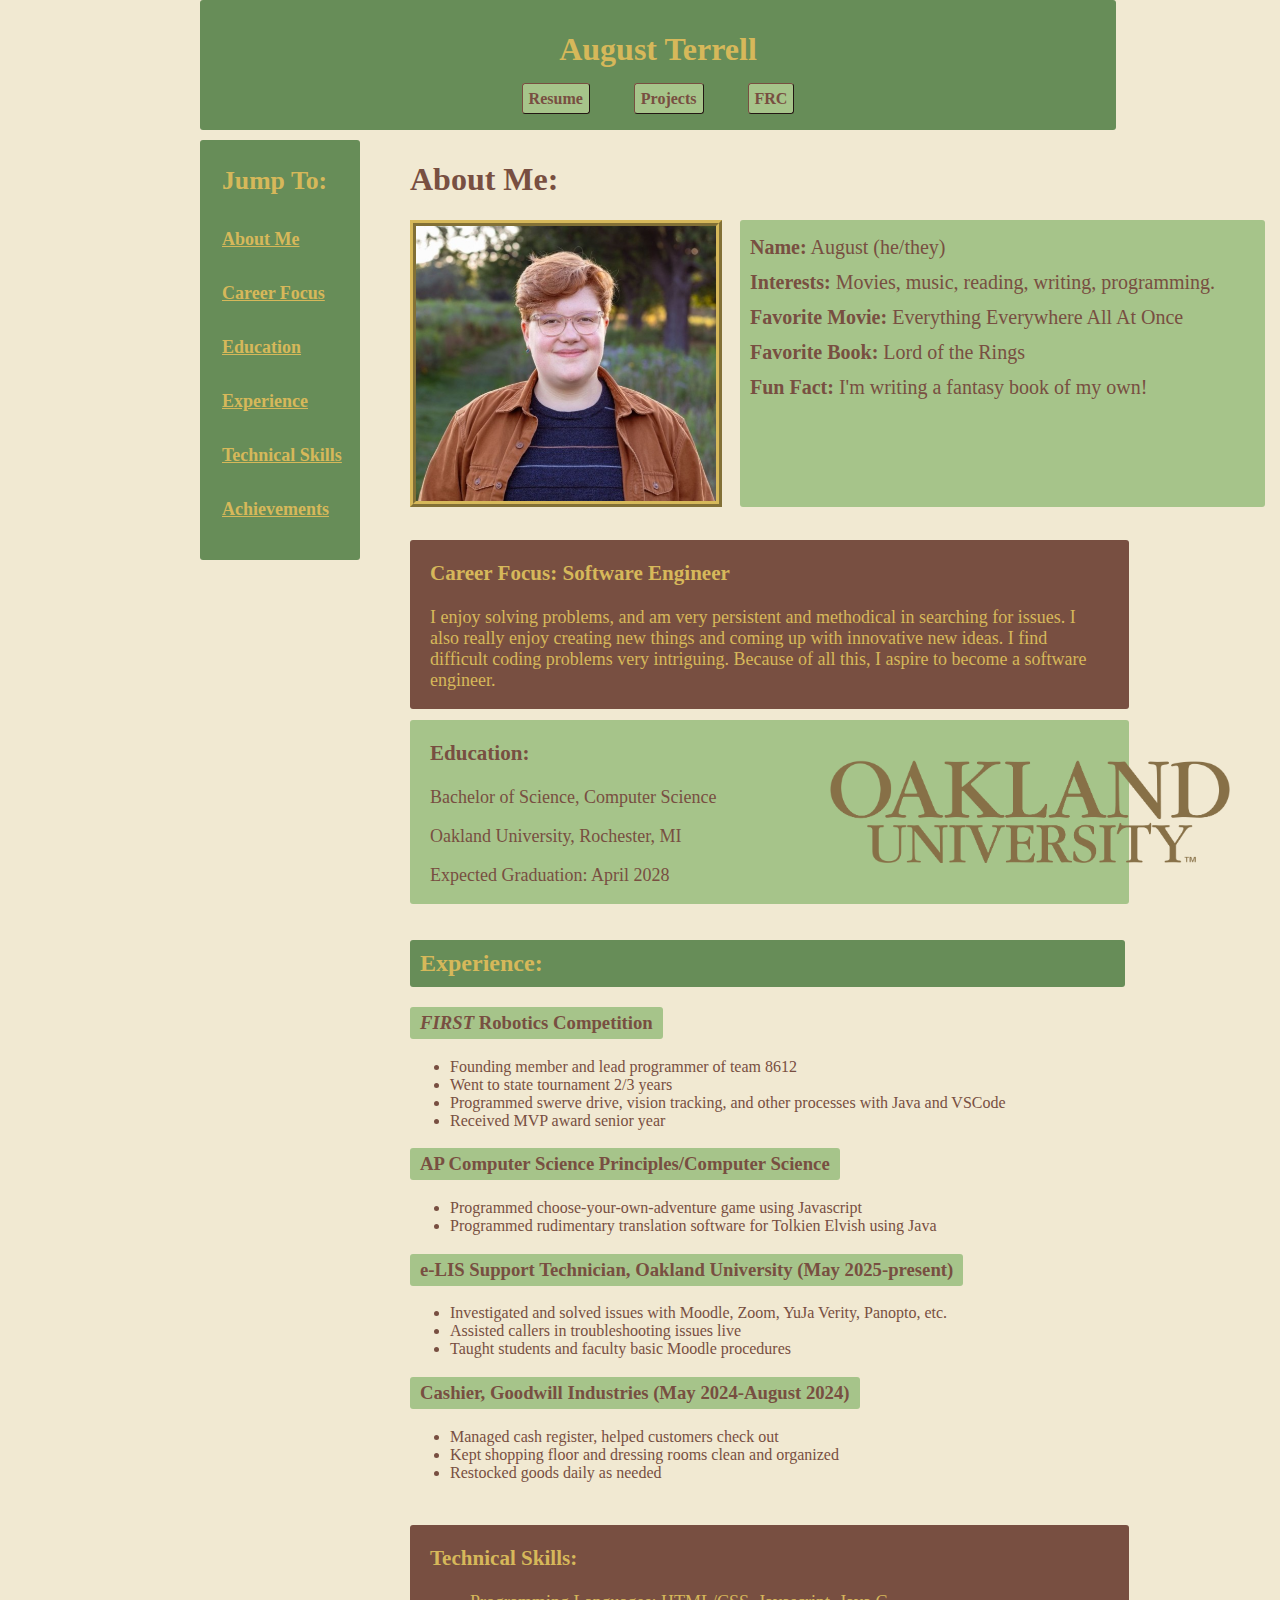
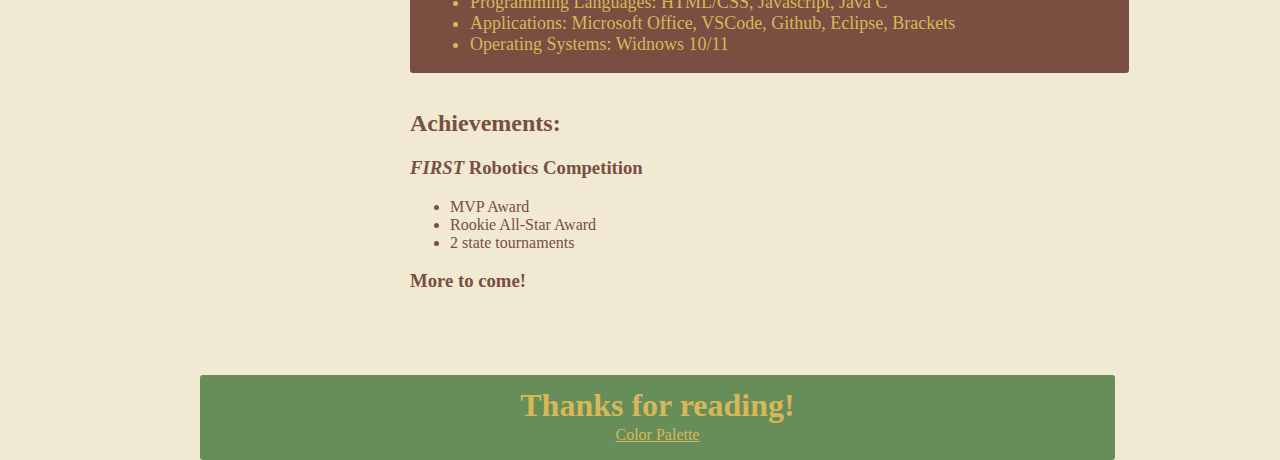
<file: index.html>
<!DOCTYPE html>
<html lang="en">
    <head>
        <meta charset="UTF-8" />
        <title>August Terrell</title>
        <link rel="stylesheet" href="styles.css" />
    </head>
    
    <body>
        <!--Header div-->
        <div id="header">
            <h1>August Terrell</h1>
            <a class="button" href="index.html">Resume</a>
            <a class="button">Projects</a>
            <a class="button">FRC</a>
        </div>
        
        <!--Main div-->
        <div id="main">
            <!--Sidebar div-->
            <div id="sidebar">
                <h3>Jump To:</h3>
                <div id="side-list">
                    <p><a href="#about-target">About Me</a></p>
                    <p><a href="#career-target">Career Focus</a></p>
                    <p><a href="#edu-target">Education</a></p>
                    <p><a href="#exp-target">Experience</a></p>
                    <p><a href="#tech-skills">Technical Skills</a></p>
                    <p><a href="#achievements">Achievements</a></p>
                </div>
            </div>
            
            <!--About me-->
            <div id="about-me">
                <h1 id="about-target">About Me:</h1>
                <img id="profile-pic" src="images/profilepic.jpeg">
                <p id="about-paragraph"><span>Name:</span> August (he/they)<br><span>Interests:</span> Movies, 
                    music, reading, writing, programming.<br><span>Favorite Movie:</span> Everything Everywhere 
                    All At Once<br><span>Favorite Book:</span> Lord of the Rings <br><span id="career-target">Fun Fact:</span> 
                    I'm writing a fantasy book of my own!</p>
            </div>
            
            <!--Career focus-->
            <div id="career-focus">
                <h3 id="edu-target">Career Focus: Software Engineer</h3>
                <p id="career-text">I enjoy solving problems, and am very persistent and methodical in searching for
                    issues. I also really enjoy creating new things and coming up with innovative new ideas. I find 
                    difficult coding problems very intriguing. Because of all this, I aspire to become a software 
                    engineer.</p>
            </div>
            
            <!--Education-->
            <div id="education">
                <h3 id="edu-header">Education:</h3>
                <p id="exp-target">Bachelor of Science, Computer Science</p>
                <p>Oakland University, Rochester, MI</p>
                <p>Expected Graduation: April 2028</p>
                
                <img id= "logo" src="images/oulogo.png">
            </div>
            
            <!--Experience-->
            <div id="experience">
                <h2 id="exp-header">Experience:</h2>
                
                    <!--FRC experience-->
                    <h3 class="exp-item-header"><span class="first">FIRST</span> Robotics Competition</h3>
                    <ul>
                        <li>Founding member and lead programmer of team 8612</li>
                        <li>Went to state tournament 2/3 years</li>
                        <li>Programmed swerve drive, vision tracking, and other processes with Java and VSCode</li>
                        <li>Received MVP award senior year</li>
                    </ul>
                
                    <!--AP Comp Sci experience-->
                    <h3 class="exp-item-header">AP Computer Science Principles/Computer Science</h3>
                    <ul>
                        <li>Programmed choose-your-own-adventure game using Javascript</li>
                        <li>Programmed rudimentary translation software for Tolkien Elvish using Java</li>
                    </ul>
                
                    <!--e-LIS experience-->
                    <h3 class="exp-item-header">e-LIS Support Technician, Oakland University (May 2025-present)</h3>
                    <ul>
                        <li>Investigated and solved issues with Moodle, Zoom, YuJa Verity, Panopto, etc.</li>
                        <li>Assisted callers in troubleshooting issues live</li>
                        <li>Taught students and faculty basic Moodle procedures</li>
                    </ul>
                
                    <!--Goodwill experience-->
                    <h3 class="exp-item-header">Cashier, Goodwill Industries (May 2024-August 2024)</h3>
                    <ul>
                        <li>Managed cash register, helped customers check out</li>
                        <li>Kept shopping floor and dressing rooms clean and organized</li>
                        <li>Restocked goods daily as needed</li>
                    </ul>
            </div>
            
            <!--Technical skills div-->
            <div id="tech-skills">
                <h3>Technical Skills:</h3>
                <ul id="tech-text">
                    <li>Programming Languages: HTML/CSS, Javascript, Java C</li>
                    <li>Applications: Microsoft Office, VSCode, Github, Eclipse, Brackets</li>
                    <li>Operating Systems: Widnows 10/11</li>
                </ul>
            </div>
            
            <!--Achievements-->
            <div id="achievements">
                <h2 id="achieve-header">Achievements:</h2>
                
                <!--FRC acheivements-->
                <h3 class="achieve-item-header"><span class="first">FIRST</span> Robotics Competition</h3>
                    <ul>
                        <li>MVP Award</li>
                        <li>Rookie All-Star Award</li>
                        <li>2 state tournaments</li>
                    </ul>
                <h3 id="achieve-footer">More to come!</h3>
            </div>
        </div>
        
        <!--Footer div-->
        <div id="footer">
            <h1>Thanks for reading!</h1>
            <p><a target="_blank" href="https://coolors.co/d6b85a-678d58-a6c48a-f1e9d2-784f41">Color Palette</a></p>
        </div>
    </body>
</html>
</file>
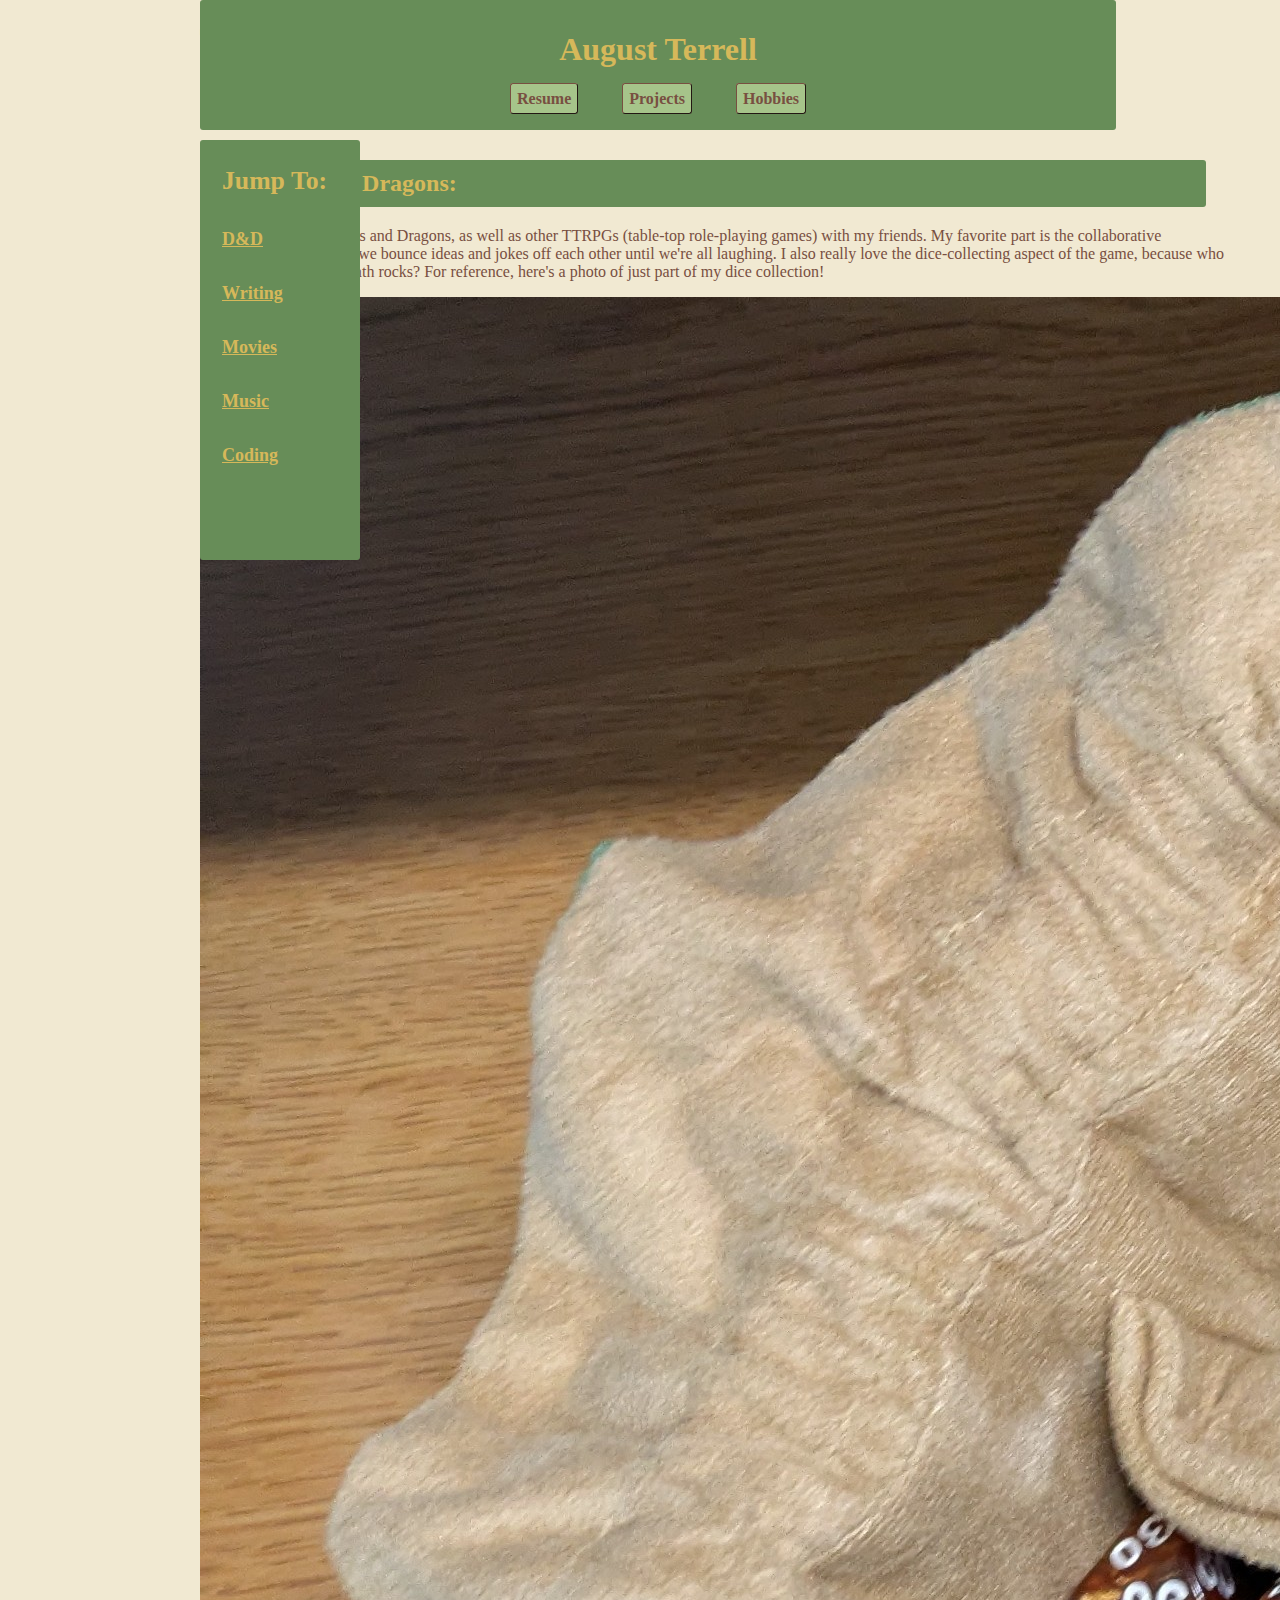
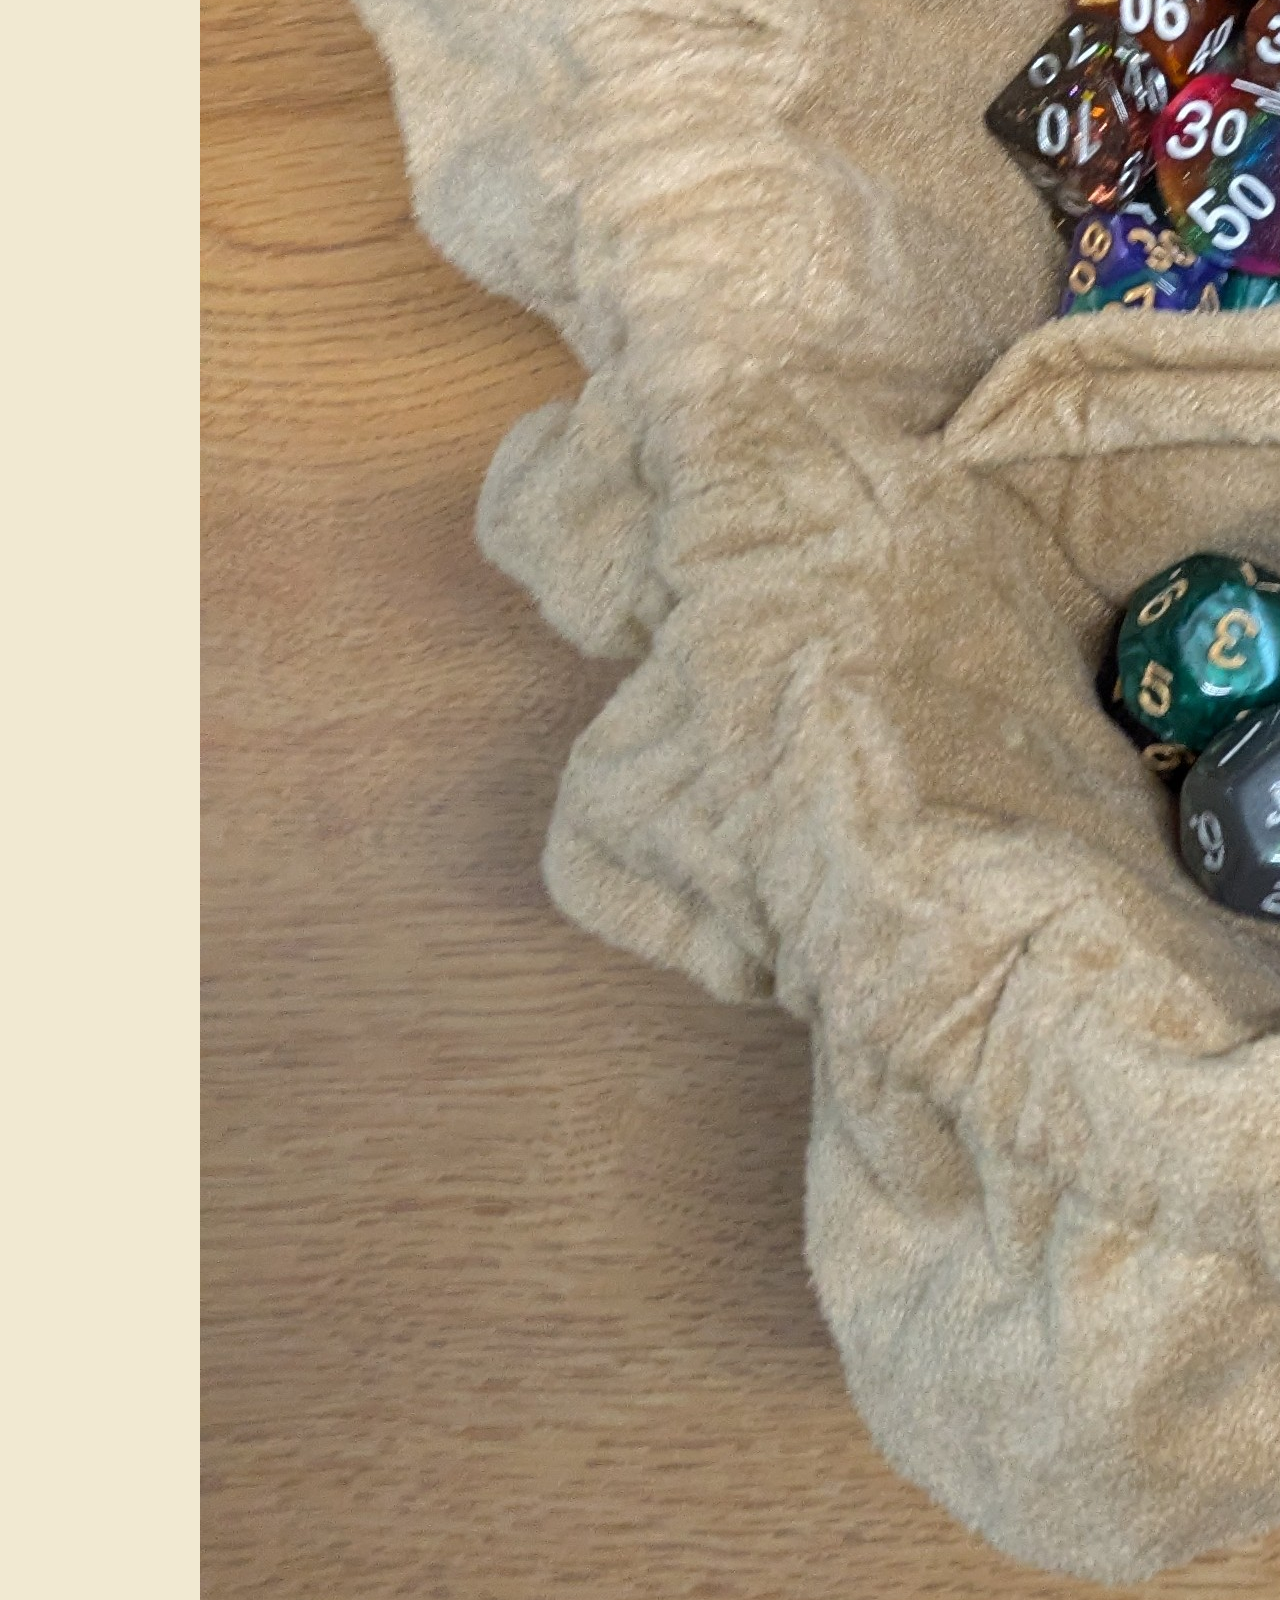
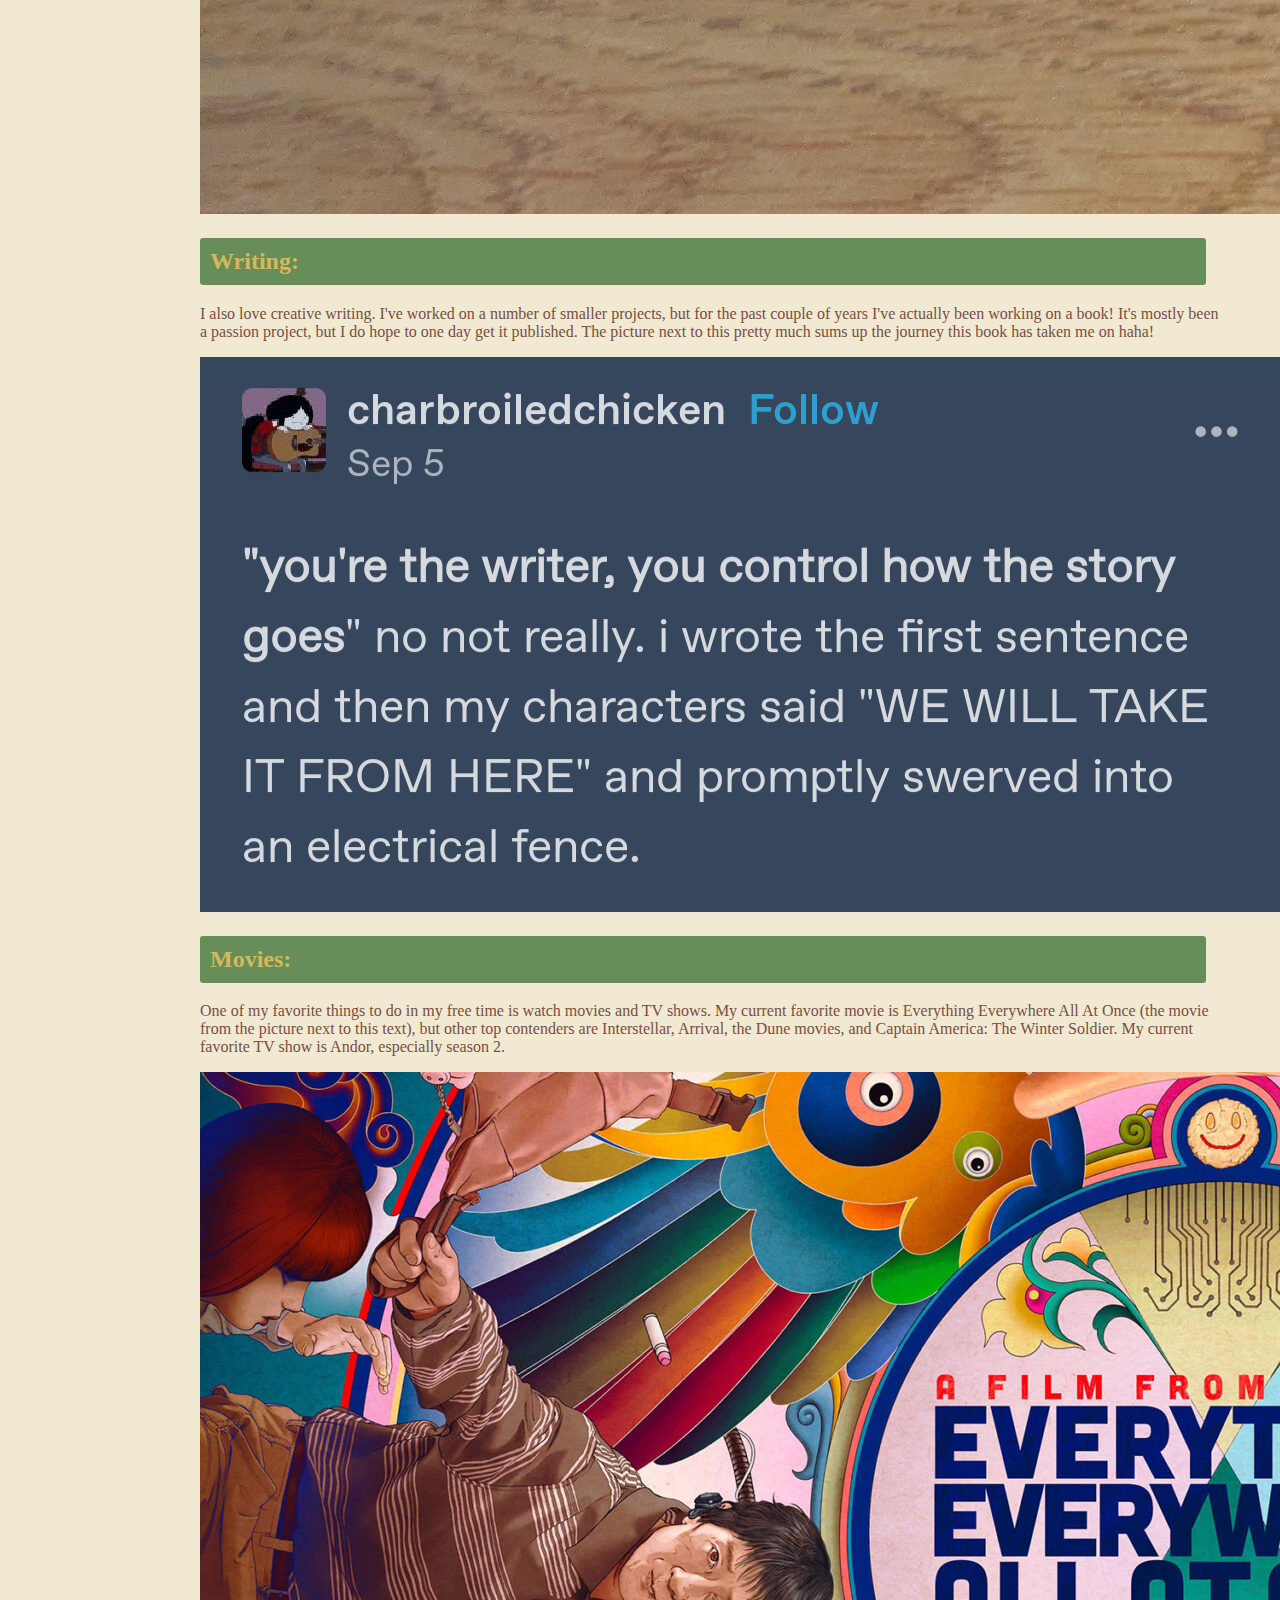
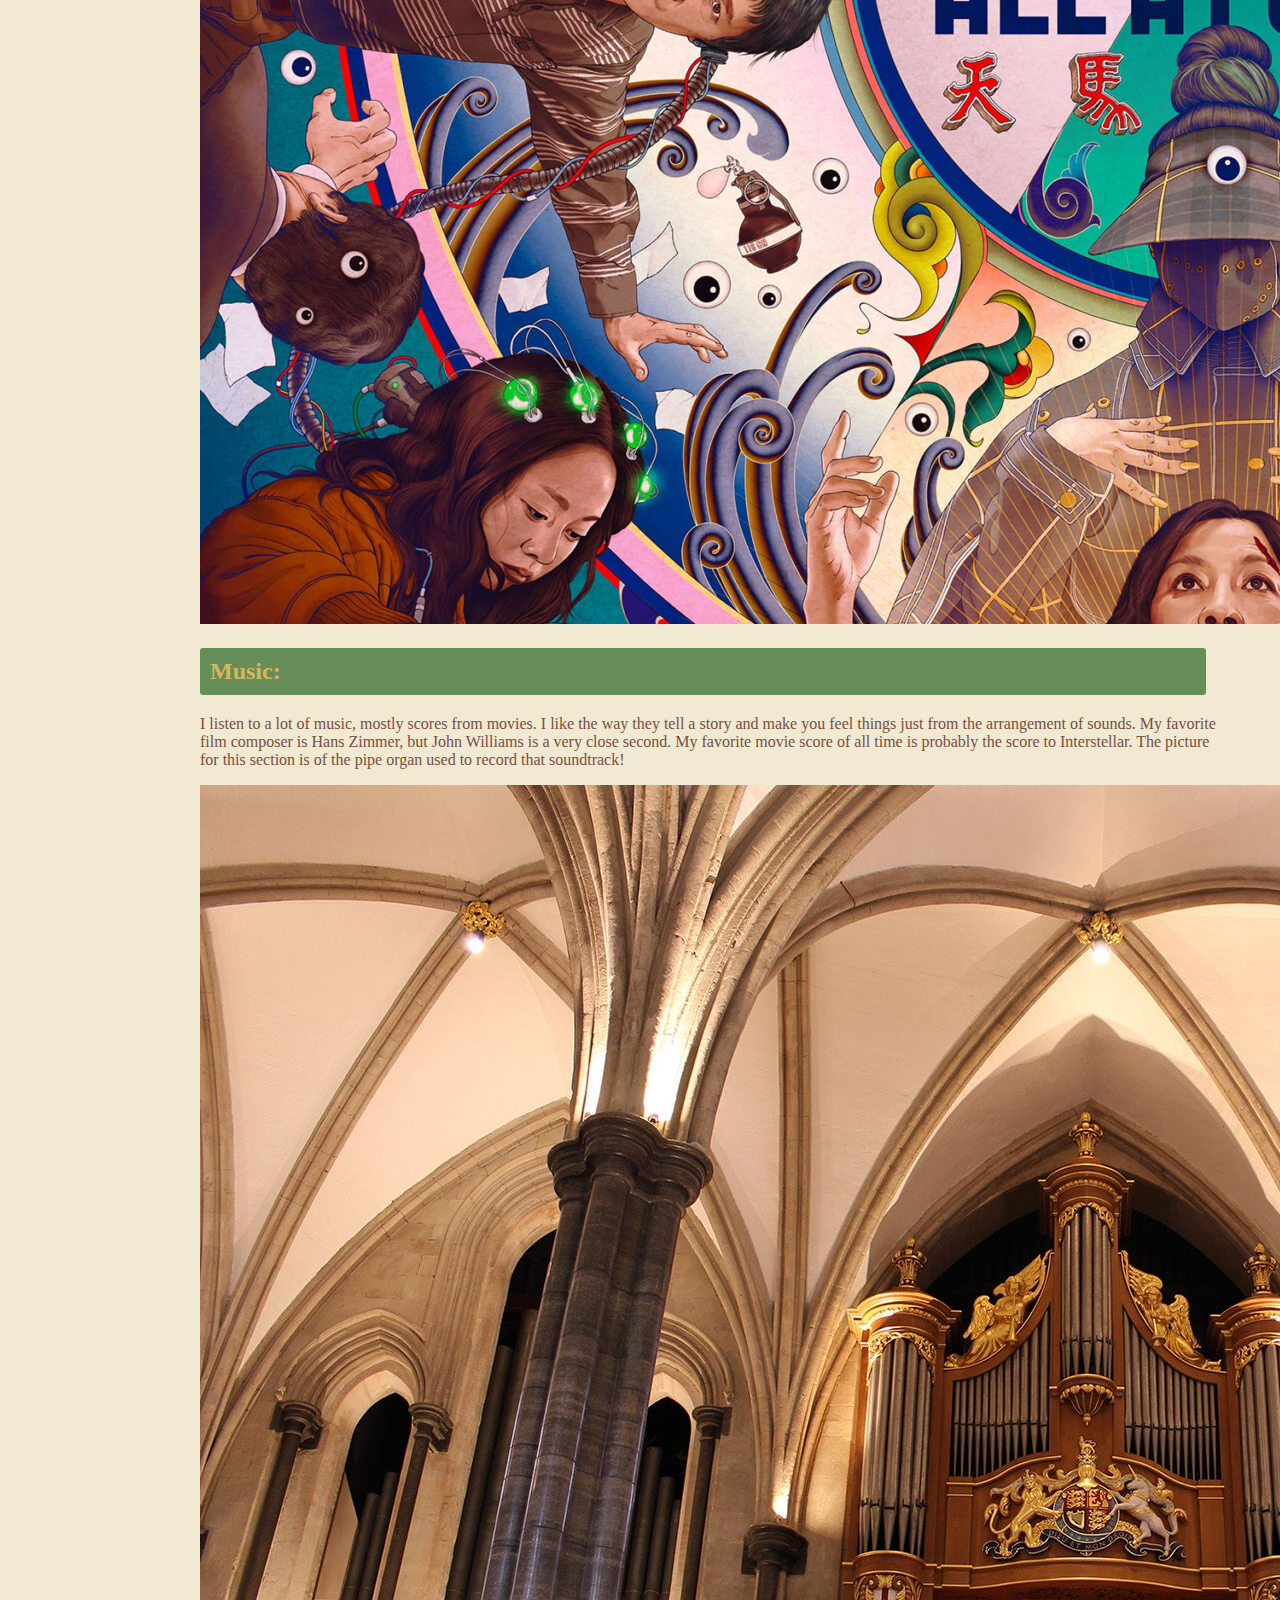
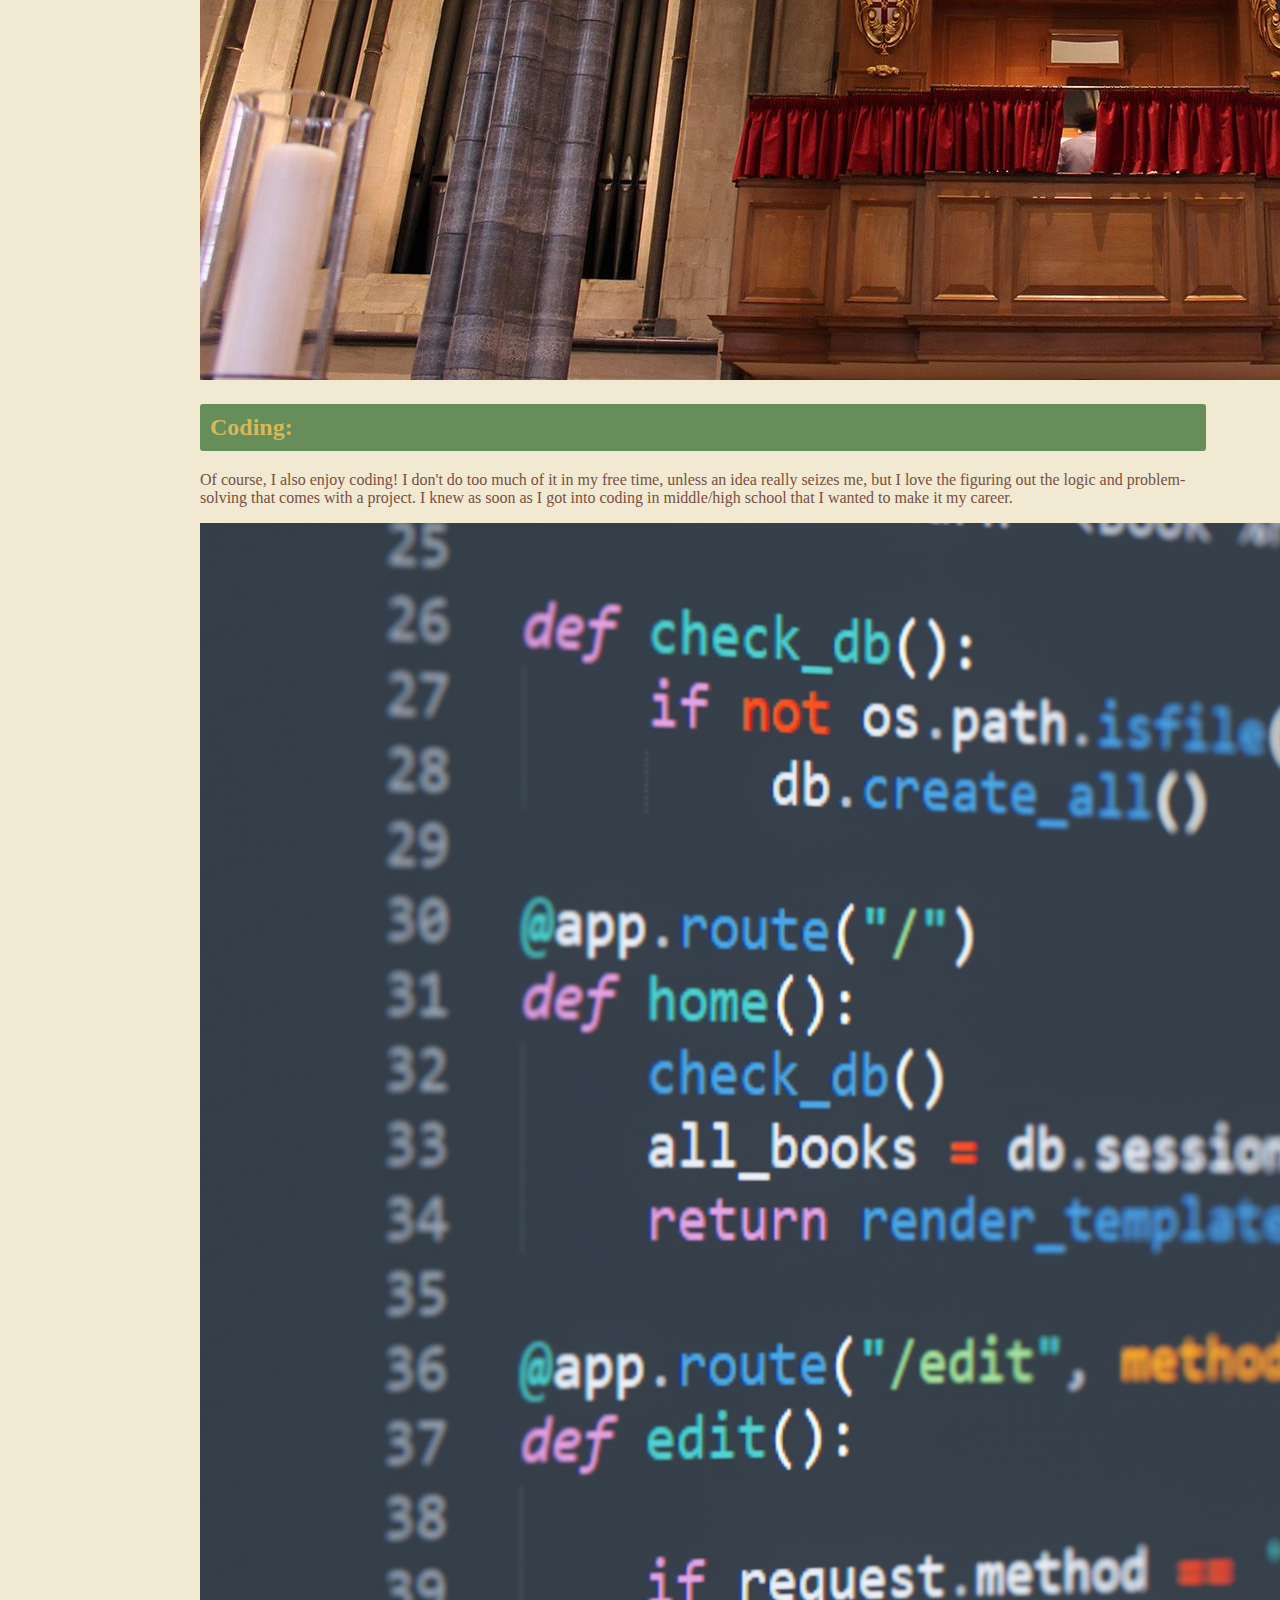
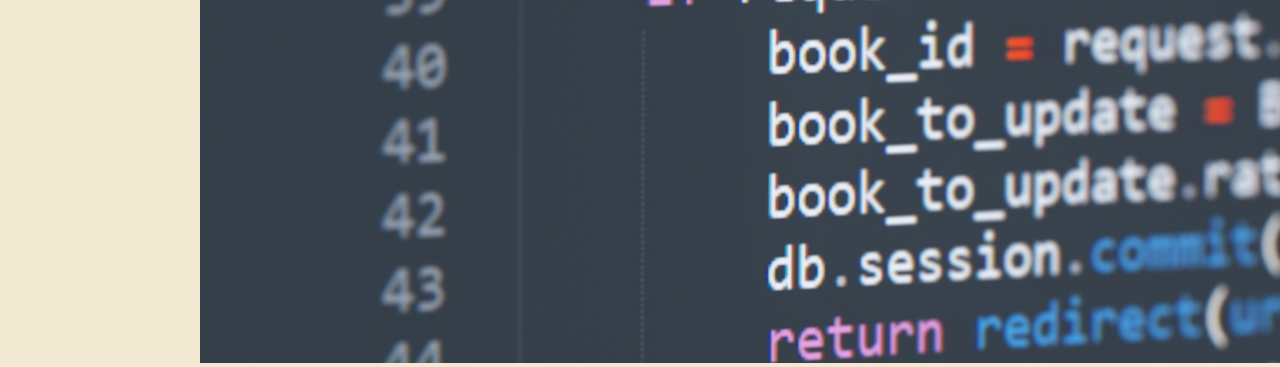
<file: hobbies.html>
<!DOCTYPE html>
<html lang="en">
    <head>
        <meta charset="UTF-8" />
        <title>August Terrell - Hobbies</title>
        <link rel="stylesheet" href="styles.css" />
    </head>
    
    <body>
        <!--Header div-->
        <div id="header">
            <h1>August Terrell</h1>
            <a class="button" href="index.html">Resume</a>
            <a class="button" href="projects.html">Projects</a>
            <a class="button" href="hobbies.html">Hobbies</a>
        </div>
        
        <!--Main div-->
        <div id="main">
            <!--Sidebar div-->
            <div id="sidebar">
                <h3>Jump To:</h3>
                <div id="side-list">
                    <p><a href="#dnd">D&amp;D</a></p>
                    <p><a href="#writing">Writing</a></p>
                    <p><a href="#movies">Movies</a></p>
                    <p><a href="#music">Music</a></p>
                    <p><a href="#coding">Coding</a></p>
                </div>
            </div>
            
            <!--D&D div-->
            <div class="sections" id="dnd">
                <h2 class="div-header">Dungeons and Dragons:</h2>
                <p class="paragraphs">I enjoy playing Dungeons and Dragons, as well as other TTRPGs (table-top role-playing games) 
                    with my friends. My favorite part is the collaborative storytelling and the way we bounce ideas and jokes off 
                    each other until we're all laughing. I also really love the dice-collecting aspect of the game, because who doesn't
                    love the shiny math rocks? For reference, here's a photo of just part of my dice collection!</p>
                <img class="images" src="images/dice.jpg">
            </div>
            
            <!--Writing div-->
            <div class="sections" id="writing">
                <h2 class="div-header">Writing:</h2>
                <p class="paragraphs">I also love creative writing. I've worked on a number of smaller projects, but for the past
                    couple of years I've actually been working on a book! It's mostly been a passion project, but I do hope to one
                    day get it published. The picture next to this pretty much sums up the journey this book has taken me on haha!</p>
                <img class="images" src="images/writing.png">
            </div>
            
            <!--Movies div-->
            <div class="sections" id="movies">
                <h2 class="div-header">Movies:</h2>
                <p class="paragraphs">One of my favorite things to do in my free time is watch movies and TV shows. My current favorite
                    movie is Everything Everywhere All At Once (the movie from the picture next to this text), but other top contenders are 
                    Interstellar, Arrival, the Dune movies, and Captain America: The Winter Soldier. My current favorite TV show is Andor, 
                    especially season 2.</p>
                <img class="images" src="images/eeaao.jpg">
            </div>
            
            <!--Music div-->
            <div class="sections" id="music">
                <h2 class="div-header">Music:</h2>
                <p class="paragraphs">I listen to a lot of music, mostly scores from movies. I like the way they tell a story and make you 
                    feel things just from the arrangement of sounds. My favorite film composer is Hans Zimmer, but John Williams is a very 
                    close second. My favorite movie score of all time is probably the score to Interstellar. The picture for this section
                    is of the pipe organ used to record that soundtrack!</p>
                <img class="images" src="images/pipeorgan.jpg">
            </div>
            
            <!--Coding div-->
            <div class="sections" id="coding">
                <h2 class="div-header">Coding:</h2>
                <p class="paragraphs">Of course, I also enjoy coding! I don't do too much of it in my free time, unless an idea really seizes
                    me, but I love the figuring out the logic and problem-solving that comes with a project. I knew as soon as I got into coding
                    in middle/high school that I wanted to make it my career.</p>
                <img class="images" src="images/coding.jpg">
            </div>
        </div>
        
        <!--Footer div-->
        <div id="footer-hobbies">
            <h1>Thanks for reading!</h1>
            <p><a target="_blank" href="https://coolors.co/d6b85a-678d58-a6c48a-f1e9d2-784f41">Color Palette</a></p>
        </div>
    </body>
</html>
</file>
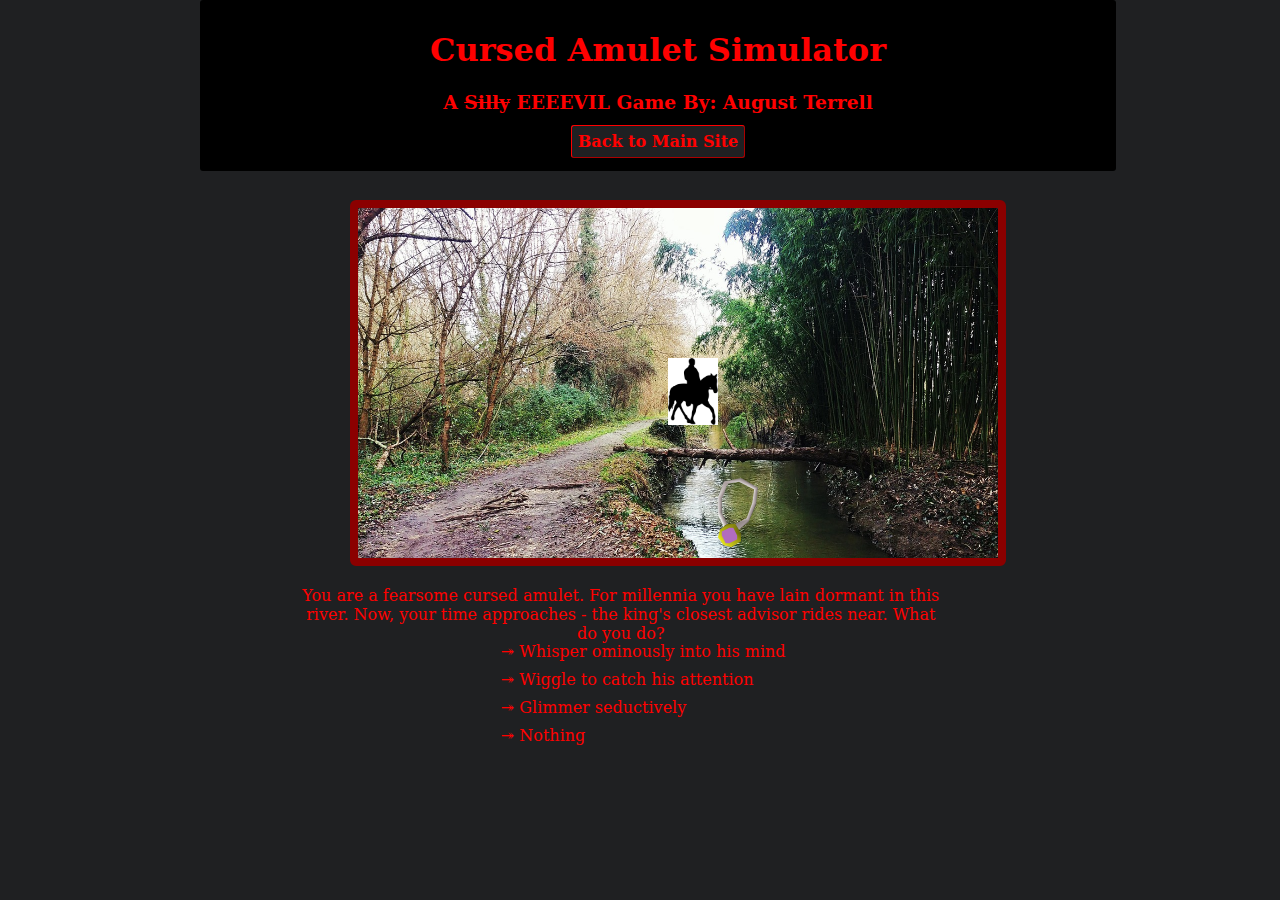
<file: project-2.html>
<!DOCTYPE html>
<html lang="en">
    <head>
        <meta charset="UTF-8" />
        <title>Cursed Amulet Simulator</title>
        <link rel="stylesheet" href="p2styles.css"/>
    </head>
    
    <body>
        <header>
            <h1>Cursed Amulet Simulator</h1>
            <h3>A <span class="strikethrough">Silly</span> EEEEVIL Game By: August Terrell</h3>
            <a class="button" href="index.html">Back to Main Site</a>
        </header>
        
        <div id="main">
            <div id="main-content">
                <img id="background" src="images/riverwithpath.jpg">
                <img id="cursed-amulet" src="images/cursedamulet.png">
                <img id="character" src="images/man-on-horse.jpg">
                
                <div id="failure">
                    <h2 id="failure-caption">Whoopsie-Daisy!!</h2>
                    <p id="failure-message"></p>
                    <a class="button" id="fail-button">Try Again?</a>
                </div>
            </div>

            <div id="text-and-options">
                <p id="text">You are a fearsome cursed amulet. For millennia you have lain dormant in this river. Now, your time approaches - the king's 
                    closest advisor rides near. What do you do?</p>
                <div id="options">
                    <p id="option1">&#8608; Whisper ominously into his mind</p>
                    <p id="option2">&#8608; Wiggle to catch his attention</p>
                    <p id="option3">&#8608; Glimmer seductively</p>
                    <p id="option4">&#8608; Nothing</p>
                </div>
            </div>
        </div>
        
        <script src="script.js"></script>
    </body>
</html>
</file>
<file: styles.css>
/*Stuff for all pages*/
body {
    background-color: #F1E9D2;
    margin-left: 200px;
    margin-right: 200px;
}

a {
    color: #D6B85A;
}

#header {
    position: fixed;
    top: 0;
    z-index: 2;
    width: 70%;
    height: 110px;
    color: #D6B85A;
    background-color: #678D58;
    font-family: 'Arbutus Slab', 'Cambria', serif;
    text-align: center;
    border-radius: 3px;
    padding: 10px;
}

a.button {
    padding: 6px;
    border: 1px outset #784F41;
    border-radius: 3px;
    color: #784F41;
    background-color: #A6C48A;
    font-weight: bold;
    text-decoration: none;
    margin: 20px;
}

#main {
    position: absolute;
    z-index: 1;
    width: 80%;
    top: 140px;
    color: #784F41;
    font-family: 'Arbutus Slab', 'Cambria', serif;
}

#sidebar {
    position: fixed;
    z-index: 2;
    float: left;
    width: 10%;
    height: 400px;
    color: #D6B85A;
    background-color: #678D58;
    font-size: 22px;
    font-family: 'Cambria', serif;
    font-weight: bold;
    border-radius: 3px; 
    padding-left: 22px;
    padding-right: 10px;
    padding-bottom: 20px;
}

#side-list {
    z-index: 1;
    font-family: 'Andada Pro' 'Andale Mono', monospace;
    font-size: 18px;
    line-height: 2em;
}

    /*Stuff for Resume page*/
    #about-me {
        position: absolute;
        left: 210px;
        z-index: 1;
        width: 60%;
    }

    #profile-pic {
        z-index: 1;
        width: 300px;
        border: 6px ridge #D6B85A;
    }

    #about-paragraph {
        position: absolute;
        z-index: 1;
        left: 320px;
        top: 80px;
        width: 505px;
        height: 267px;
        background-color: #A6C48A;
        font-family: 'Andada Pro' 'Andale Mono', monospace;
        font-size: 20px;
        line-height: 1.75em;
        border-radius: 3px;
        padding: 10px;
        margin-left: 10px;
        margin-top: 0px;
    }

    span {
        z-index: 1;
        font-weight: bold;
    }

    #career-focus {
        position: absolute;
        z-index: 1;
        left: 210px;
        top: 400px;
        width: 66.3%;
        color: #D6B85A;
        background-color: #784F41;
        font-family: 'Arbutus Slab', 'Cambria', serif;
        font-size: 18px;
        border-radius: 3px;
        padding-left: 20px;
        padding-right: 20px;
    }

    #career-text {
        z-index: 1;
        font-family: 'Andada Pro' 'Andale Mono', monospace;
    }

    #education {
        position: absolute;
        z-index: 1;
        left: 210px;
        top: 580px;
        width: 66.3%;
        color: #784F41;
        background-color: #A6C48A;
        font-family: 'Andada Pro' 'Andale Mono', monospace;
        font-size: 18px;
        border-radius: 3px;
        padding-left: 20px;
        padding-right: 20px;
    }

    #edu-header {
        font-family: 'Arbutus Slab', 'Cambria', serif;
    }

    #logo {
        position: absolute;
        z-index: 1;
        top: 40px;
        left: 420px;
        width: 400px;
    }

    #experience {
        position: absolute;
        z-index: 1;
        left: 210px;
        top: 780px;
        width: 70.5%;
        color: #784F41;
        font-family: 'Andada Pro' 'Andale Mono', monospace;
    }

    #exp-header {
        width: 96.3%;
        color: #D6B85A;
        background-color: #678D58;
        font-family: 'Arbutus Slab', 'Cambria', serif;
        border-radius: 3px;
        padding: 10px;
    }

    .exp-item-header {
        width: fit-content;
        background-color: #A6C48A;
        font-family: 'Arbutus Slab', 'Cambria', serif;
        padding-left: 10px;
        padding-right: 10px;
        padding-bottom: 5px;
        padding-top: 5px;
        border-radius: 3px;
    }

    .first {
        font-style: italic;
    }

    #tech-skills {
        position: absolute;
        z-index: 1;
        left: 210px;
        top: 1385px;
        width: 66.3%;
        color: #D6B85A;
        background-color: #784F41;
        font-family: 'Arbutus Slab', 'Cambria', serif;
        font-size: 18px;
        border-radius: 3px;
        padding-left: 20px;
        padding-right: 20px;
    }

    #tech-text {
        font-family: 'Andada Pro' 'Andale Mono', monospace;
    }

    #achievements {
        position: absolute;
        z-index: 1;
        left: 210px;
        top: 1550px;
        width: 70.5%;
        color: #784F41;
        font-family: 'Andada Pro' 'Andale Mono', monospace;
    }

.div-header {
    width: 96.3%;
    color: #D6B85A;
    background-color: #678D58;
    font-family: 'Arbutus Slab', 'Cambria', serif;
    border-radius: 3px;
    padding: 10px;
}

.div-item-header {
    width: fit-content;
    background-color: #A6C48A;
    font-family: 'Arbutus Slab', 'Cambria', serif;
    padding-left: 10px;
    padding-right: 10px;
    padding-bottom: 5px;
    padding-top: 5px;
    border-radius: 3px;
}

.div-footer {
    width: 96.3%;
    background-color: #A6C48A;
    font-family: 'Arbutus Slab', 'Cambria', serif;
    text-align: center;
    padding-left: 10px;
    padding-right: 10px;
    padding-bottom: 5px;
    padding-top: 5px;
    border-radius: 3px;
}

    /*Stuff for Projects page*/
    .indent {
        margin: 20px;
    }

    #csi-2999 {
        position: absolute;
        left: 210px;
        width: 70.5%;
        color: #784F41;
        font-family: 'Andada Pro' 'Andale Mono', monospace;
    }

    /*Stuff for FRC page*/
    .frc-div-header {
        width: 96.3%;
        color: #784F41;
        background-color: #A6C48A;
        font-family: 'Arbutus Slab', 'Cambria', serif;
        border-radius: 3px;
        padding: 10px;
    }

    #auton-routines {
        position: absolute;
        left: 210px;
        width: 70.5%;
    }

    #auton-list {
        position: absolute;
        left: 255px;
        top: 90px;
        font-size: 20px;
        line-height: 2em;
    }

    #robot-image {
        position: absolute;
        top: 284px;
        left: 275px;
        width: 450px;
        border: 4px solid #D6B85A;
    }

    #frc-accomplishments {
        position: absolute;
        left: 210px;
        top: 555px;
        width: 70.5%;
    }

    .frc-list {
        font-size: 18px;
        line-height: 1.5em;
    }

    #stats-image {
        position: absolute;
        left: 500px;
        top: 100px;
        width: 300px;
    }

#footer {
    position: absolute;
    z-index: 2;
    width: 70.7%;
    height: 75px;
    top: 1975px;
    color: #D6B85A;
    background-color: #678D58;
    font-family: 'Arbutus Slab', 'Cambria', serif;
    text-align: center;
    line-height: 0.5em;
    border-radius: 3px;
    padding: 5px;
}

#footer-projects {
    position: absolute;
    z-index: 2;
    width: 70.7%;
    height: 75px;
    top: 720px;
    color: #D6B85A;
    background-color: #678D58;
    font-family: 'Arbutus Slab', 'Cambria', serif;
    text-align: center;
    line-height: 0.5em;
    border-radius: 3px;
    padding: 5px;
}

#footer-frc {
    position: absolute;
    z-index: 2;
    width: 70.7%;
    height: 75px;
    top: 1050px;
    color: #D6B85A;
    background-color: #678D58;
    font-family: 'Arbutus Slab', 'Cambria', serif;
    text-align: center;
    line-height: 0.5em;
    border-radius: 3px;
    padding: 5px;
}
</file>
<file: p2styles.css>
body {
    background-color: #1F2022;
    margin-left: 200px;
    margin-right: 200px;
    font-family: 'Georgia', 'serif';
}

header {
    position: absolute;
    top: 0;
    width: 70%;
    background-color: black;
    color: red;
    text-align: center;
    border-radius: 3px;
    padding: 10px;
    padding-bottom: 20px;
}

#main-content {
    position: absolute;
    top: 200px;
    left: 350px;
    width: 50%;
    height: 350px;
    background-color: darkred;
    border: 8px solid darkred;
    border-radius: 6px;
}

#background {
    width: 100%;
    height: 100%;
    z-index: 1;
}

#cursed-amulet {
    position: absolute;
    top: 270px;
    right: 240px;
    width: 40px;
    z-index: 3;
}

#character {
    position: absolute;
    top: 150px;
    left: 310px;
    width: 50px;
    z-index: 2;
}

#failure {
    visibility: hidden;
    position: absolute;
    top: 50px;
    left: 50%;
    transform: translate(-50%, 0);
    color: black;
    font-size: 24px;
    text-align: center;
}

#text-and-options {
    position: absolute;
    top: 570px;
    left: 50%;
    transform: translate(-53%, 0);
    color: red;
    text-align: center;
}

#options {
    position: absolute;
    left: 200px;
    top: 60px;
    line-height: 0.75em;
    text-align: left;
}

a.button {
    padding: 6px;
    border: 1px outset red;
    border-radius: 3px;
    color: red;
    background-color: #1F2022;
    font-weight: bold;
    font-size: 16px;
    text-decoration: none;
    margin: 20px;
}

.strikethrough {
    text-decoration-line: line-through;
}
</file>
